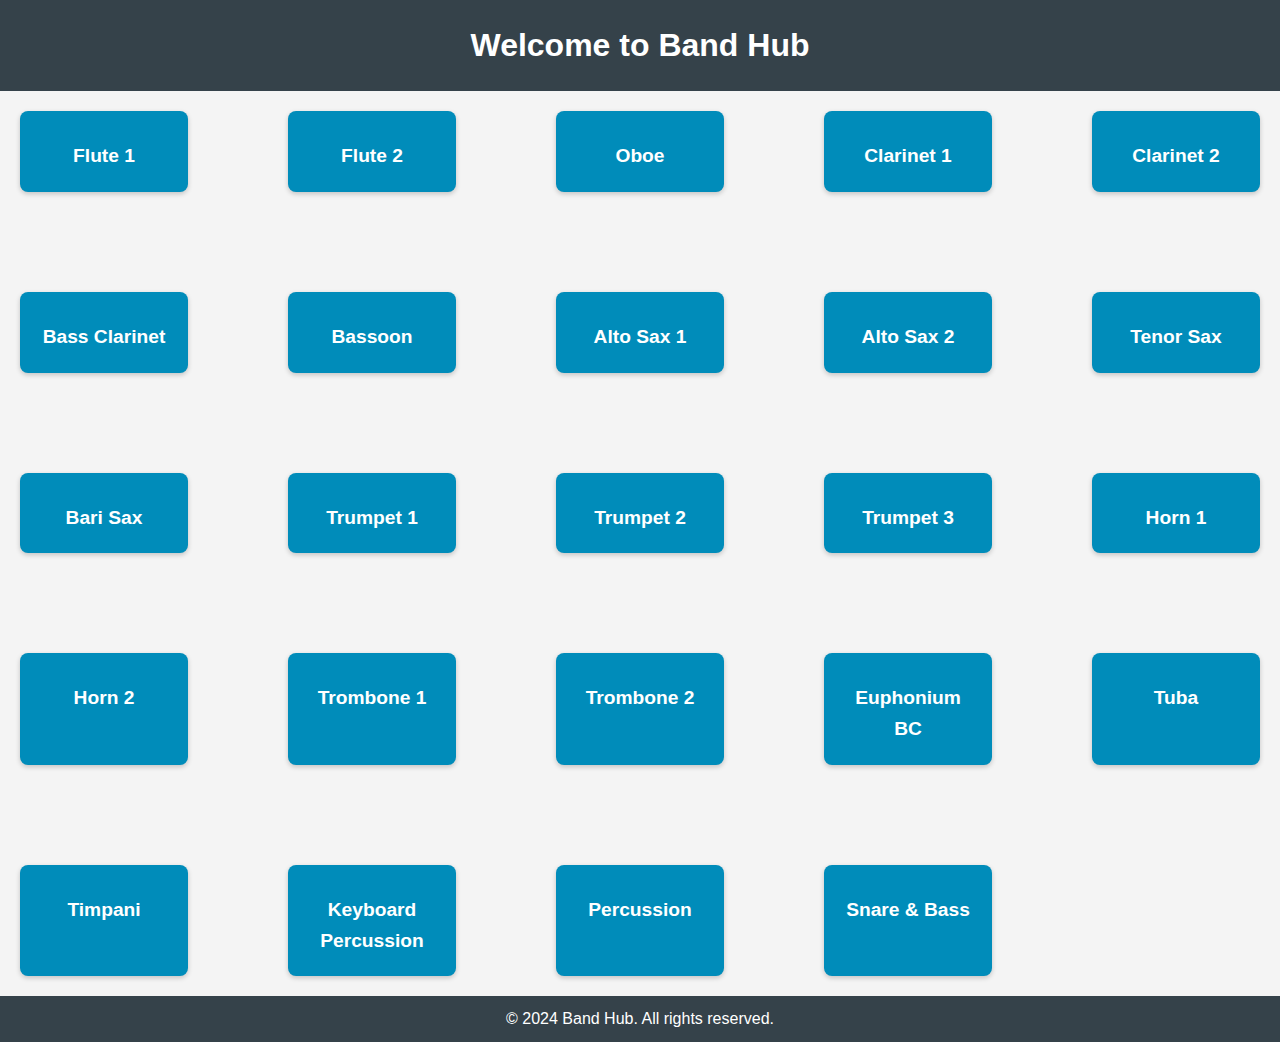
<file: index.html>
<!DOCTYPE html>
<html lang="en">
<head>
    <meta charset="UTF-8">
    <meta name="viewport" content="width=device-width, initial-scale=1.0">
    <title>Band Hub</title>
    <link rel="stylesheet" href="styles.css">
</head>
<body>
    <header>
        <h1>Welcome to Band Hub</h1>
    </header>
    <main>
        <section class="instrument-grid">
            <a href="flute1/index.html" class="instrument">
                <h2>Flute 1</h2>
            </a>
            <a href="flute2/index.html" class="instrument">
                <h2>Flute 2</h2>
            </a>
            <a href="oboe/index.html" class="instrument">
                <h2>Oboe</h2>
            </a>
            <a href="clarinet1/index.html" class="instrument">
                <h2>Clarinet 1</h2>
            </a>
            <a href="clarinet2/index.html" class="instrument">
                <h2>Clarinet 2</h2>
            </a>
            <a href="bass_clarinet/index.html" class="instrument">
                <h2>Bass Clarinet</h2>
            </a>
            <a href="bassoon/index.html" class="instrument">
                <h2>Bassoon</h2>
            </a>
            <a href="alto_sax1/index.html" class="instrument">
                <h2>Alto Sax 1</h2>
            </a>
            <a href="alto_sax2/index.html" class="instrument">
                <h2>Alto Sax 2</h2>
            </a>
            <a href="tenor_sax/index.html" class="instrument">
                <h2>Tenor Sax</h2>
            </a>
            <a href="bari_sax/index.html" class="instrument">
                <h2>Bari Sax</h2>
            </a>
            <a href="trumpet1/index.html" class="instrument">
                <h2>Trumpet 1</h2>
            </a>
            <a href="trumpet2/index.html" class="instrument">
                <h2>Trumpet 2</h2>
            </a>
            <a href="trumpet3/index.html" class="instrument">
                <h2>Trumpet 3</h2>
            </a>
            <a href="horn1/index.html" class="instrument">
                <h2>Horn 1</h2>
            </a>
            <a href="horn2/index.html" class="instrument">
                <h2>Horn 2</h2>
            </a>
            <a href="trombone1/index.html" class="instrument">
                <h2>Trombone 1</h2>
            </a>
            <a href="trombone2/index.html" class="instrument">
                <h2>Trombone 2</h2>
            </a>
            <a href="euphonium_bc/index.html" class="instrument">
                <h2>Euphonium BC</h2>
            </a>
            <a href="tuba/index.html" class="instrument">
                <h2>Tuba</h2>
            </a>
            <a href="timpani/index.html" class="instrument">
                <h2>Timpani</h2>
            </a>
            <a href="keyboard_percussion/index.html" class="instrument">
                <h2>Keyboard Percussion</h2>
            </a>
            <a href="percussion/index.html" class="instrument">
                <h2>Percussion</h2>
            </a>
            <a href="snare_bass/index.html" class="instrument">
                <h2>Snare & Bass</h2>
            </a>
        </section>
    </main>
    <footer>
        <p>© 2024 Band Hub. All rights reserved.</p>
    </footer>
</body>
</html>
</file>
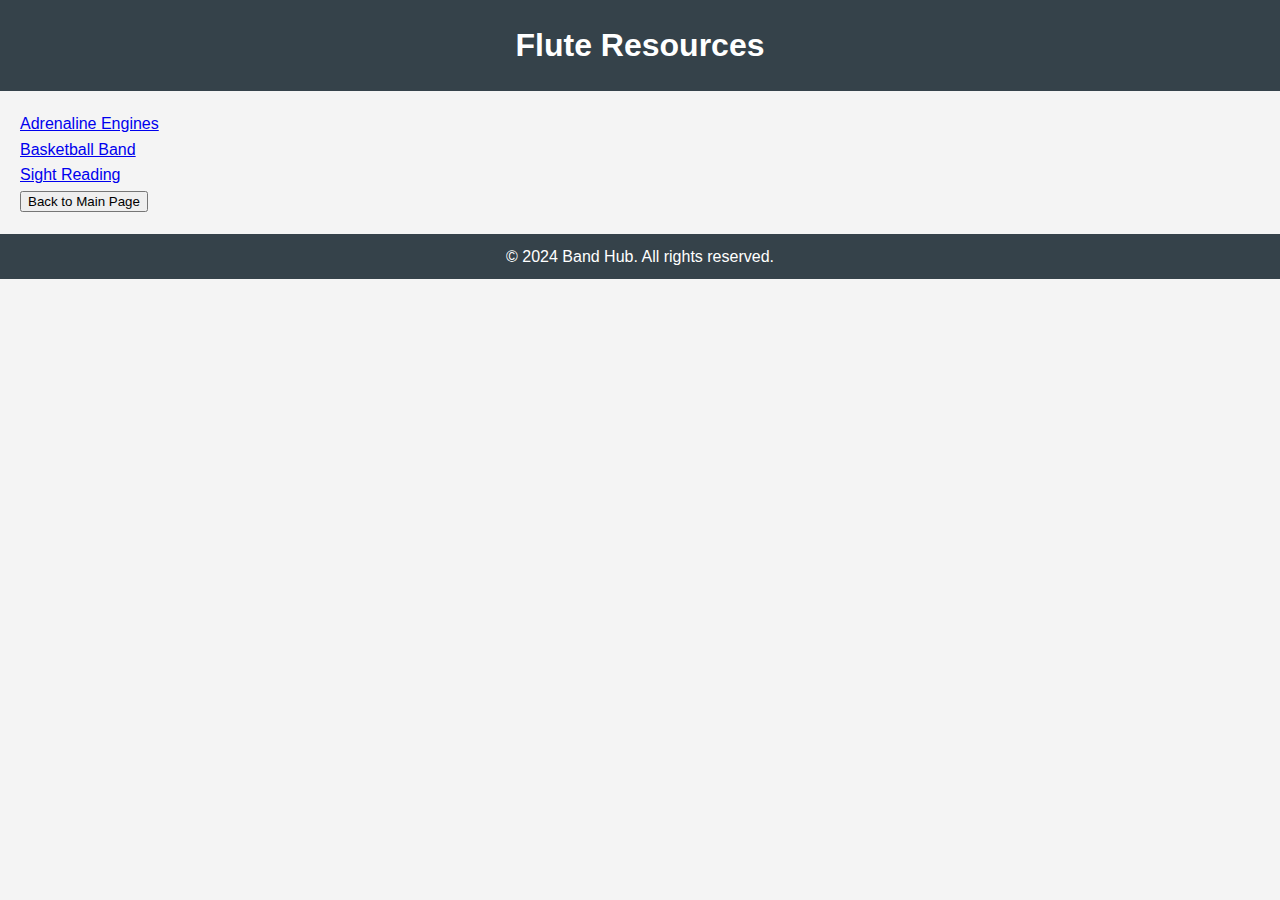
<file: flute/index.html>
<!DOCTYPE html>
<html lang="en">
<head>
    <meta charset="UTF-8">
    <meta name="viewport" content="width=device-width, initial-scale=1.0">
    <title>Flute Resources</title>
    <link rel="stylesheet" href="../styles.css">
    <script defer src="script.js"></script>
</head>
<body>
    <header>
        <h1>Flute Resources</h1>
    </header>
    <main>
        <section id="resource-list">
            <!-- Resources will be dynamically loaded here -->
        </section>

        <!-- Back button to go back to the main index page in /band-hub/ -->
        <button onclick="window.location.href='/band-hub/index.html'">Back to Main Page</button>
    </main>
    <footer>
        <p>© 2024 Band Hub. All rights reserved.</p>
    </footer>
</body>
</html>
</file>
<file: styles.css>
/* Reset some default styles */
body, h1, h2, p {
    margin: 0;
    padding: 0;
    box-sizing: border-box;
}

body {
    font-family: Arial, sans-serif;
    line-height: 1.6;
    background-color: #f4f4f4;
    color: #333;
}

/* Header styles */
header {
    background: #35424a;
    color: #ffffff;
    padding: 20px 0;
    text-align: center;
}

/* Main styles */
main {
    padding: 20px;
}

/* Instrument grid styles */
.instrument-grid {
    display: grid;
    grid-template-columns: repeat(auto-fill, minmax(150px, 1fr));
    gap: 100px; /* Space between buttons */
}

/* Instrument button styles */
.instrument {
    display: block;
    text-align: center;
    padding: 20px;
    background: #008cba;
    color: white;
    text-decoration: none;
    border-radius: 8px;
    transition: background 0.3s, transform 0.2s;
    box-shadow: 0 2px 5px rgba(0, 0, 0, 0.2); /* Add shadow for depth */
}

.instrument h2 {
    margin: 10px 0 0;
    font-size: 1.2em;
}

/* Hover effects for buttons */
.instrument:hover {
    background: #005f7f;
    transform: translateY(-3px);
}

/* Footer styles */
footer {
    background: #35424a;
    color: #ffffff;
    text-align: center;
    padding: 10px 0;
    position: relative;
    bottom: 0;
    width: 100%;
}
</file>
